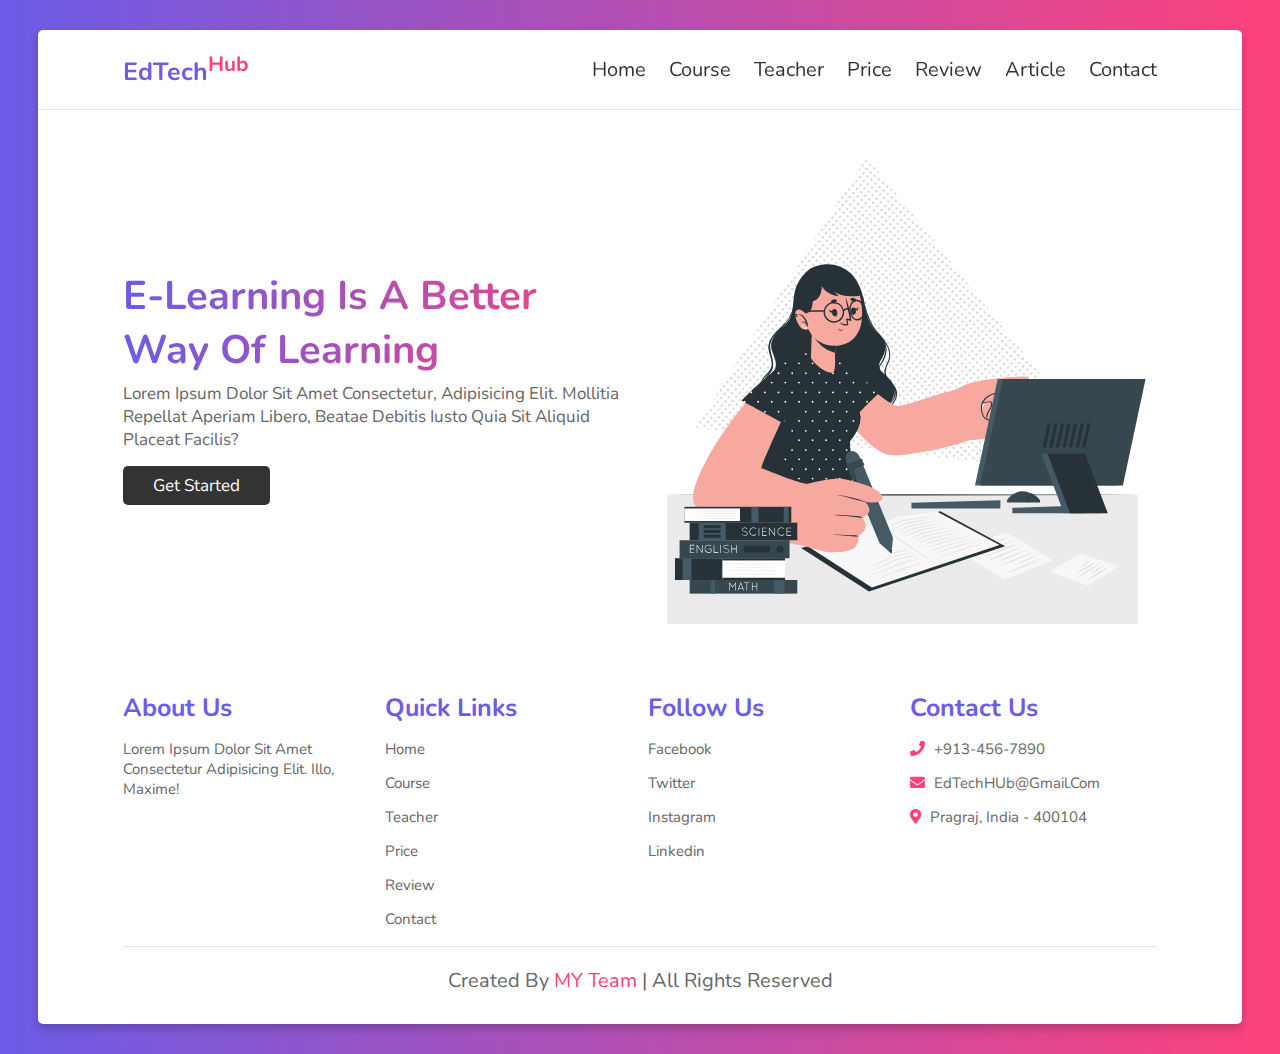
<file: index.html>
<!DOCTYPE html>
<html lang="en">
  <head>
    <meta charset="UTF-8" />
    <meta name="viewport" content="width=device-width, initial-scale=1.0" />
    <title>EdTech Hub</title>
    <link
      rel="shortcut icon"
      href="./favicon/android-chrome-512x512.png"
      type="image/x-icon"
    />
    <!-- font awesome cdn link  -->
    <link
      rel="stylesheet"
      href="https://cdnjs.cloudflare.com/ajax/libs/font-awesome/5.15.3/css/all.min.css"
    />

    <!-- custom css file link  -->
    <link rel="stylesheet" href="style.css" />
  </head>
  <body>
    <div class="container">
      <header id="header">
        <a href="#" class="logo">EdTech<sup>Hub</sup></a>

        <div id="menu" class="fas fa-bars"></div>

        <nav id="navbar" class="navbar">
          <a href="index.html">home</a>
          <a href="course.html">course</a>
          <a href="teacher.html">teacher</a>
          <a href="price.html">price</a>
          <a href="review.html">review</a>
          <a href="articles.html">article</a>
          <a href="contact.html">contact</a>
        </nav>
      </header>

      <!-- home section  -->

      <section class="home">
        <div class="content">
          <h3>E-learning is a better way of learning</h3>
          <p>
            Lorem ipsum dolor sit amet consectetur, adipisicing elit. Mollitia
            repellat aperiam libero, beatae debitis iusto quia sit aliquid
            placeat facilis?
          </p>
          <a href="login_page.html" class="btn">get started</a>
        </div>

        <div class="image">
          <img src="images/home-img.svg" alt="" />
        </div>
      </section>

      <!-- footer section  -->

      <section class="footer">
        <div class="box-container">
          <div class="box">
            <h3>about us</h3>
            <p>
              Lorem ipsum dolor sit amet consectetur adipisicing elit. Illo,
              maxime!
            </p>
          </div>

          <div class="box">
            <h3>quick links</h3>
            <a href="home.html">home</a>
            <a href="course.html">course</a>
            <a href="teacher.html">teacher</a>
            <a href="price.html">price</a>
            <a href="review.html">review</a>
            <a href="contact.html">contact</a>
          </div>

          <div class="box">
            <h3>follow us</h3>
            <a href="#">facebook</a>
            <a href="#">twitter</a>
            <a href="#">instagram</a>
            <a href="#">linkedin</a>
          </div>

          <div class="box">
            <h3>contact us</h3>
            <p><i class="fas fa-phone"></i> +913-456-7890</p>
            <p><i class="fas fa-envelope"></i> EdTechHUb@gmail.com</p>
            <p><i class="fas fa-map-marker-alt"></i> pragraj, india - 400104</p>
          </div>
        </div>

        <div class="credit">
          created by <span>MY Team </span> | all rights reserved
        </div>
      </section>
    </div>

    <!-- custom js file link -->
    <script src="script.js"></script>
  </body>
</html>
</file>
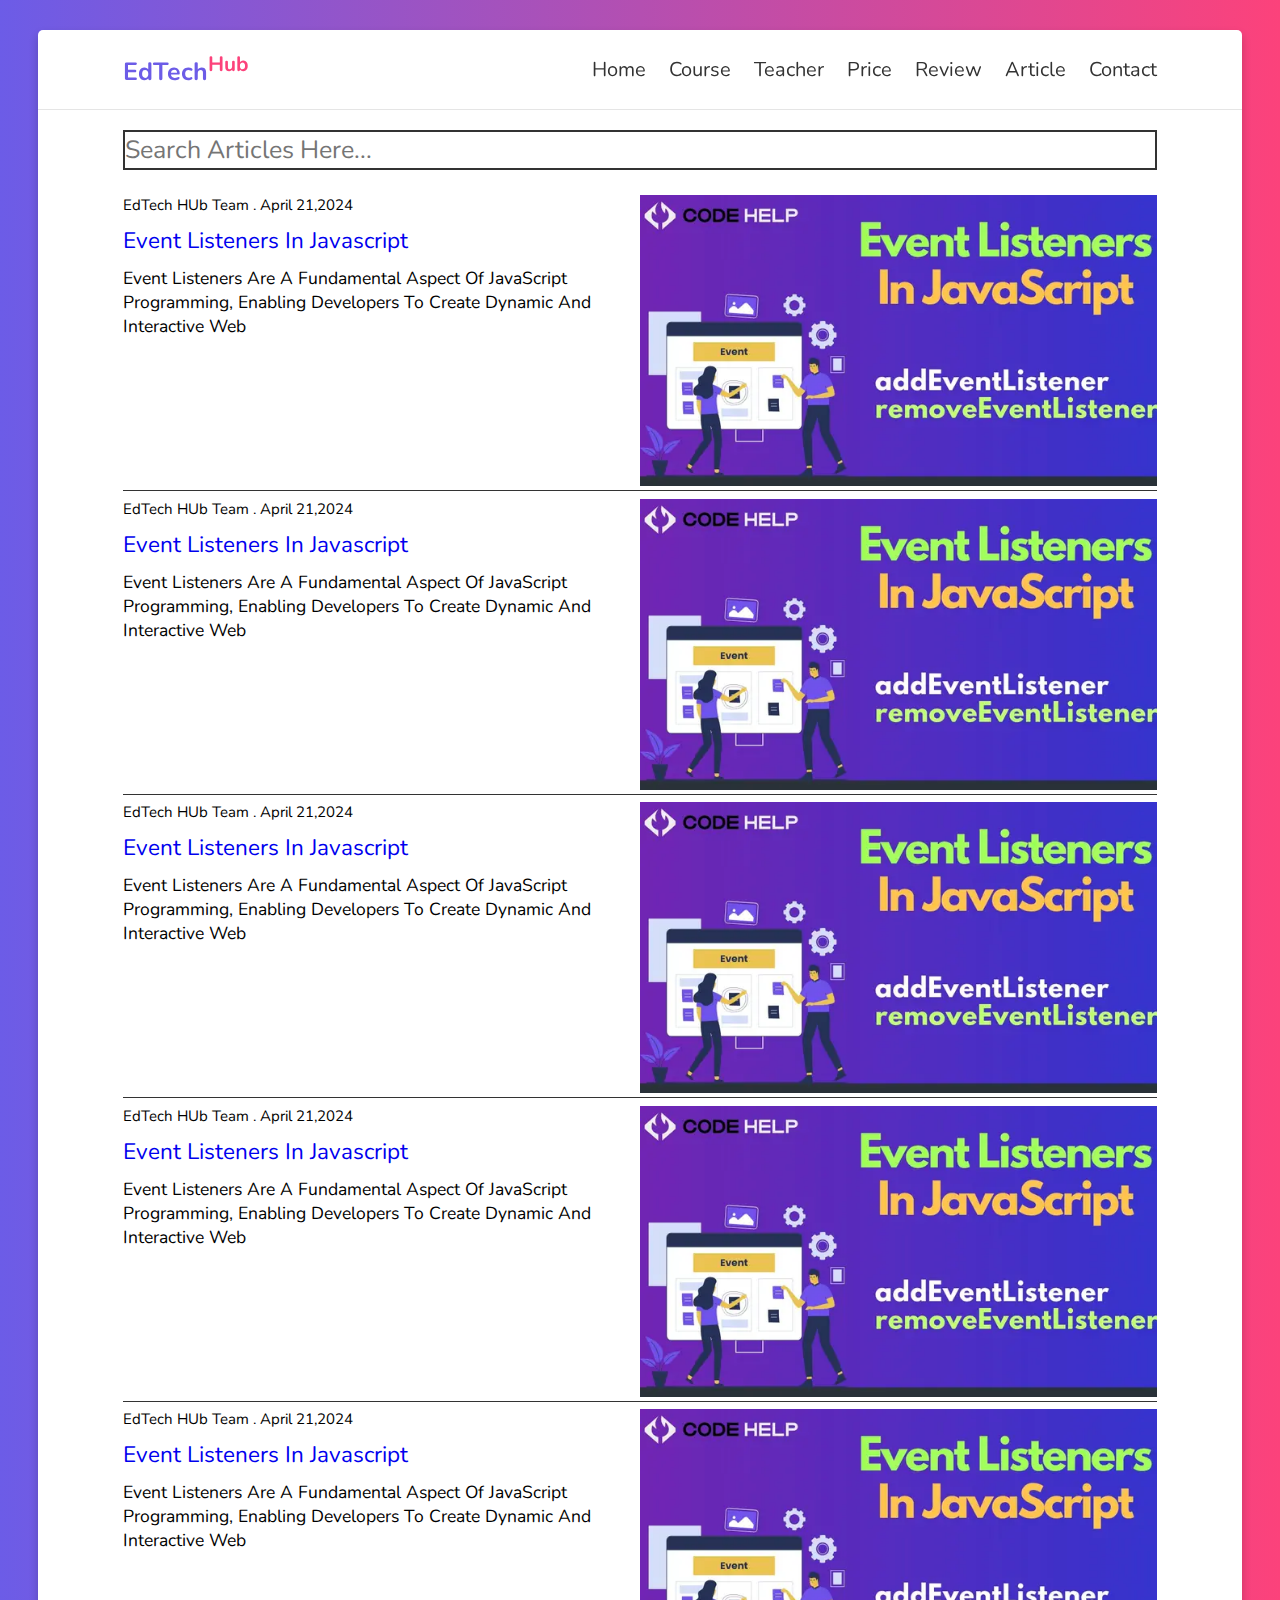
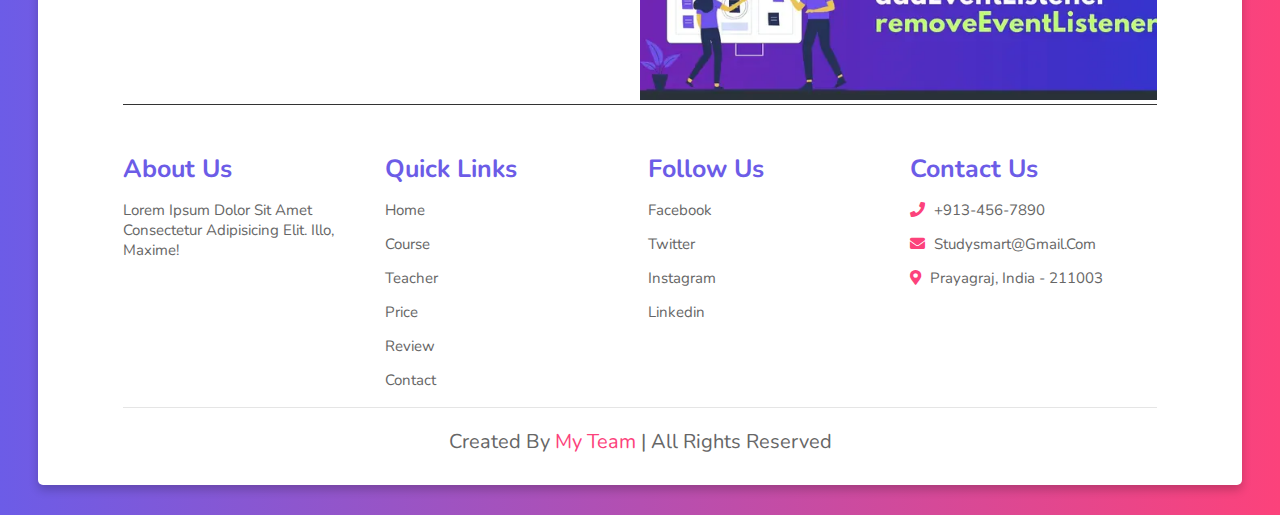
<file: articles.html>
<!DOCTYPE html>
<html lang="en">
  <head>
    <meta charset="UTF-8" />
    <meta name="viewport" content="width=device-width, initial-scale=1.0" />
    <title>EdTech Hub-article</title>
    <link
      rel="shortcut icon"
      href="./favicon/android-chrome-512x512.png"
      type="image/x-icon"
    />
    <!-- font awesome cdn link  -->
    <link
      rel="stylesheet"
      href="https://cdnjs.cloudflare.com/ajax/libs/font-awesome/5.15.3/css/all.min.css"
    />
    <link
      rel="stylesheet"
      href="https://cdnjs.cloudflare.com/ajax/libs/font-awesome/6.5.2/css/all.min.css"
      integrity="sha512-SnH5WK+bZxgPHs44uWIX+LLJAJ9/2PkPKZ5QiAj6Ta86w+fsb2TkcmfRyVX3pBnMFcV7oQPJkl9QevSCWr3W6A=="
      crossorigin="anonymous"
      referrerpolicy="no-referrer"
    />

    <!-- custom css file link  -->
    <link rel="stylesheet" href="style.css" />
  </head>
  <body>
    <div class="container">
      <header id="header">
        <a href="#" class="logo">EdTech<sup>Hub</sup></a>

        <div id="menu" class="fas fa-bars"></div>

        <nav class="navbar">
          <a href="index.html">home</a>
          <a href="course.html">course</a>
          <a href="teacher.html">teacher</a>
          <a href="price.html">price</a>
          <a href="review.html">review</a>
          <a href="articles.html">article</a>
          <a href="contact.html">contact</a>
        </nav>
      </header>

      <!--Article Section-->
      <section class="article">
        <div class="search-articles">
          <input type="Search" placeholder="Search articles here..." />
        </div>
        <div class="article-box">
          <div class="article-1">
            <div class="text-part">
              <p class="para-1">EdTech HUb Team . <span>April 21,2024</span></p>
              <a href="#">Event Listeners in Javascript</a>
              <p class="para-2">
                Event listeners are a fundamental aspect of JavaScript
                programming, enabling developers to create dynamic and
                interactive web
              </p>
              <i class="fa-solid fa-share-nodes"></i>
            </div>
            <div class="image-part">
              <img src="./images/article-1.jpg" alt="" />
            </div>
          </div>
          <div class="article-1">
            <div class="text-part">
              <p class="para-1">EdTech HUb Team . <span>April 21,2024</span></p>
              <a href="#">Event Listeners in Javascript</a>
              <p class="para-2">
                Event listeners are a fundamental aspect of JavaScript
                programming, enabling developers to create dynamic and
                interactive web
              </p>
              <i class="fa-solid fa-share-nodes"></i>
            </div>
            <div class="image-part">
              <img src="./images/article-1.jpg" alt="" />
            </div>
          </div>
          <div class="article-1">
            <div class="text-part">
              <p class="para-1">EdTech HUb Team . <span>April 21,2024</span></p>
              <a href="#">Event Listeners in Javascript</a>
              <p class="para-2">
                Event listeners are a fundamental aspect of JavaScript
                programming, enabling developers to create dynamic and
                interactive web
              </p>
              <i class="fa-solid fa-share-nodes"></i>
            </div>
            <div class="image-part">
              <img src="./images/article-1.jpg" alt="" />
            </div>
          </div>
          <div class="article-1">
            <div class="text-part">
              <p class="para-1">EdTech HUb Team . <span>April 21,2024</span></p>
              <a href="#">Event Listeners in Javascript</a>
              <p class="para-2">
                Event listeners are a fundamental aspect of JavaScript
                programming, enabling developers to create dynamic and
                interactive web
              </p>
              <i class="fa-solid fa-share-nodes"></i>
            </div>
            <div class="image-part">
              <img src="./images/article-1.jpg" alt="" />
            </div>
          </div>
          <div class="article-1">
            <div class="text-part">
              <p class="para-1">EdTech HUb Team . <span>April 21,2024</span></p>
              <a href="#">Event Listeners in Javascript</a>
              <p class="para-2">
                Event listeners are a fundamental aspect of JavaScript
                programming, enabling developers to create dynamic and
                interactive web
              </p>
              <i class="fa-solid fa-share-nodes"></i>
            </div>
            <div class="image-part">
              <img src="./images/article-1.jpg" alt="" />
            </div>
          </div>
        </div>
      </section>

      <!-- footer section  -->

      <section class="footer">
        <div class="box-container">
          <div class="box">
            <h3>about us</h3>
            <p>
              Lorem ipsum dolor sit amet consectetur adipisicing elit. Illo,
              maxime!
            </p>
          </div>

          <div class="box">
            <h3>quick links</h3>
            <a href="#">home</a>
            <a href="#">course</a>
            <a href="#">teacher</a>
            <a href="#">price</a>
            <a href="#">review</a>
            <a href="#">contact</a>
          </div>

          <div class="box">
            <h3>follow us</h3>
            <a href="#">facebook</a>
            <a href="#">twitter</a>
            <a href="#">instagram</a>
            <a href="#">linkedin</a>
          </div>

          <div class="box">
            <h3>contact us</h3>
            <p><i class="fas fa-phone"></i> +913-456-7890</p>
            <p><i class="fas fa-envelope"></i> studysmart@gmail.com</p>
            <p>
              <i class="fas fa-map-marker-alt"></i> Prayagraj, india - 211003
            </p>
          </div>
        </div>

        <div class="credit">
          created by <span>My Team</span> | all rights reserved
        </div>
      </section>
    </div>

    <!-- custom js file link -->
    <script src="script.js"></script>
  </body>
</html>
</file>
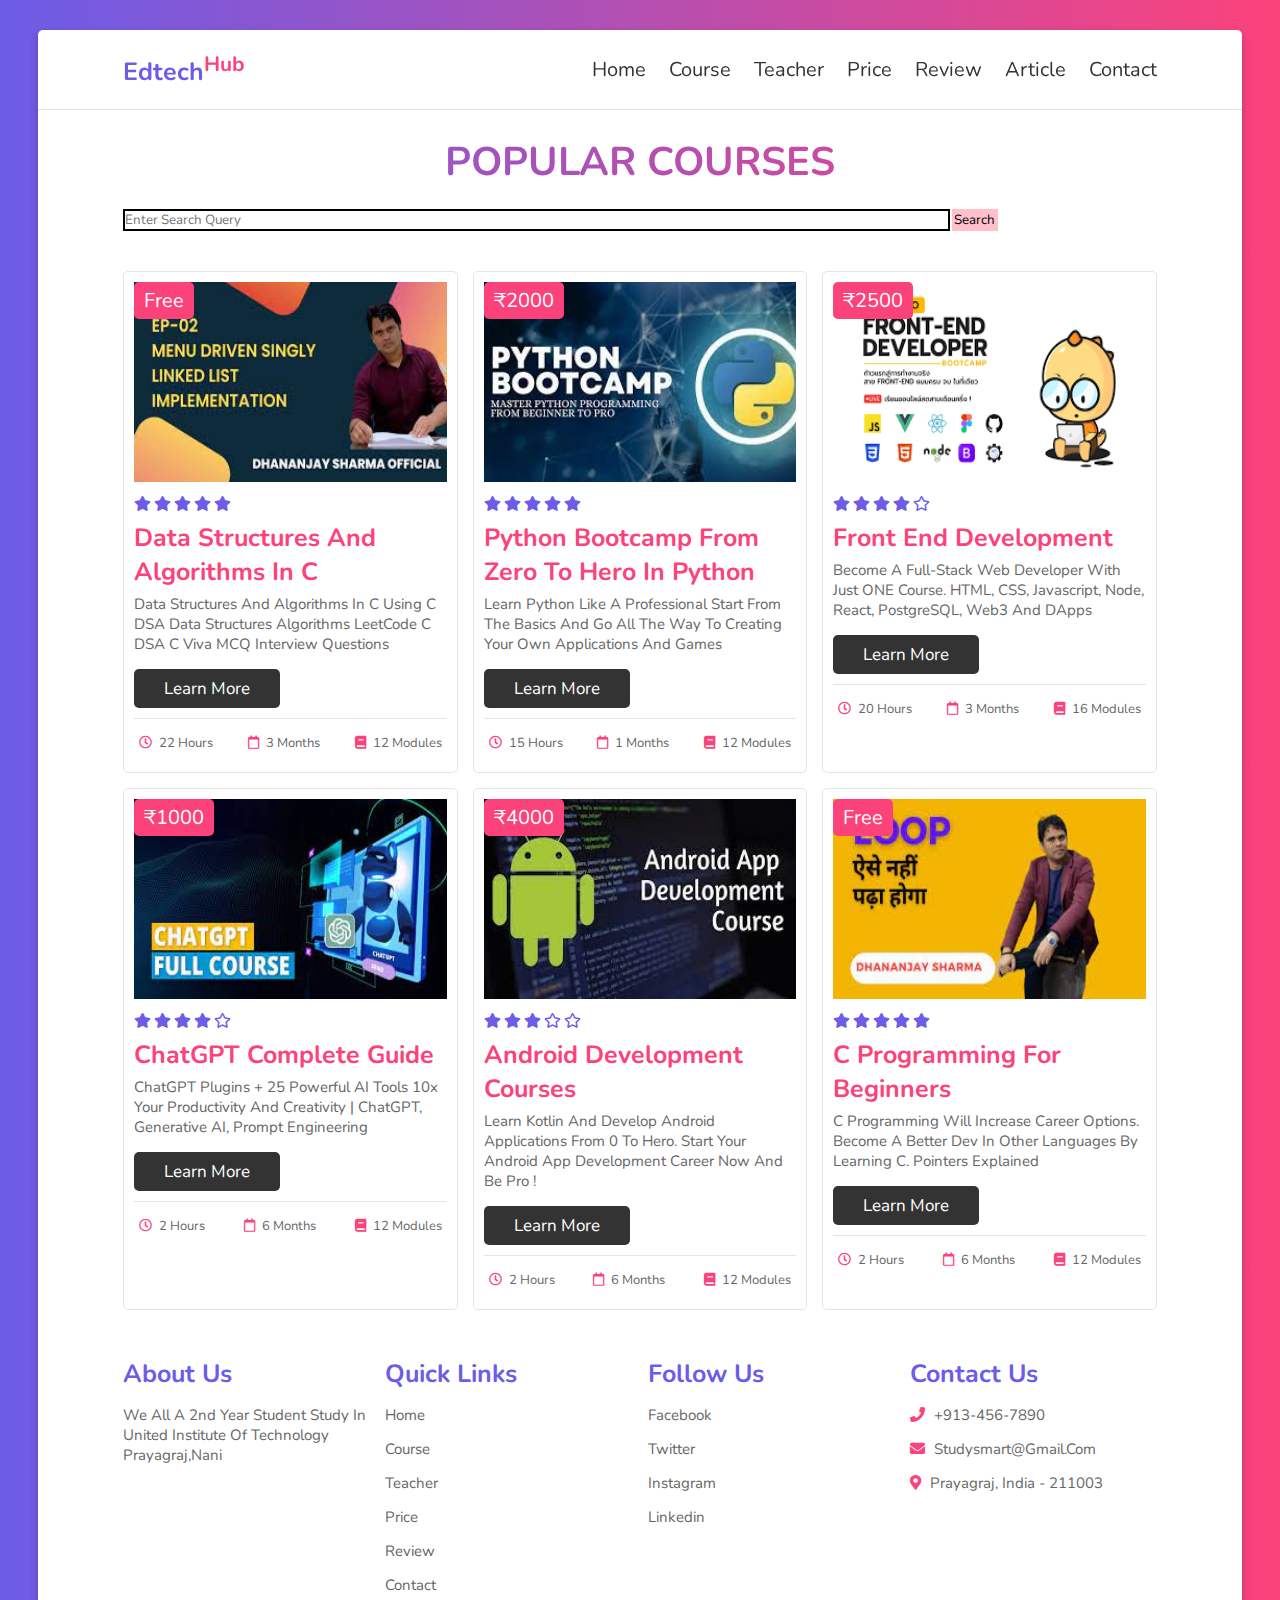
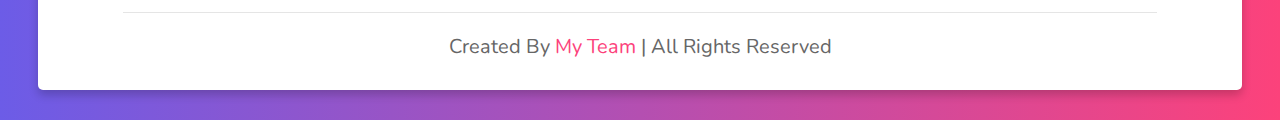
<file: course.html>
<!DOCTYPE html>
<html lang="en">
<head>
    <meta charset="UTF-8">
    <meta name="viewport" content="width=device-width, initial-scale=1.0">
    <title>EdTech Hub-course</title>
    <link rel="shortcut icon" href="./favicon/android-chrome-512x512.png" type="image/x-icon">
    <!-- font awesome cdn link  -->
    <link rel="stylesheet" href="https://cdnjs.cloudflare.com/ajax/libs/font-awesome/5.15.3/css/all.min.css">

    <!-- custom css file link  -->
    <link rel="stylesheet" href="style.css">
    <style>
        .video {
      margin-bottom: 20px;
      cursor: pointer;
    }
    .video img {
      max-width: 100%;
    }
    </style>

</head>
<body>
    
<div class="container">

<header id="header">

    <a href="#" class="logo">Edtech<sup>Hub</sup></a>

    <div id="menu" class="fas fa-bars"></div>

    <nav class="navbar">
        <a href="index.html">home</a>
        <a href="course.html">course</a>
        <a href="teacher.html">teacher</a>
        <a href="price.html">price</a>
        <a href="review.html">review</a>
        <a href="articles.html">article</a>
        <a href="contact.html">contact</a>
    </nav>

</header>

<h1 class="heading"> popular courses </h1>

<!-- course section  -->
<section class="api-fetch">
    <div id="search-section">
        <input type="text" id="search-input" placeholder="Enter search query">
        <button onclick="searchVideos()">Search</button>
      </div>
    <div id="video-container"></div>
</section>

<section class="course">

    <div class="box">
        <span class="amount">Free</span>
        <img src="images/downlo85.jpg" alt="">
        <div class="stars">
            <i class="fas fa-star"></i>
            <i class="fas fa-star"></i>
            <i class="fas fa-star"></i>
            <i class="fas fa-star"></i>
            <i class="fas fa-star"></i>
        </div>
        <h3>Data Structures and Algorithms In C</h3>
        <p>Data Structures and Algorithms in C Using C DSA Data Structures Algorithms LeetCode C DSA C viva MCQ Interview Questions</p>
        <a href="https://www.youtube.com/playlist?list=PLPcYxxhPkhOlnvl6gJqaP4exto3Cse0dK" class="btn" target="_blank">learn more</a>
        <div class="icons">
            <p> <i class="far fa-clock"></i> 22 hours </p>
            <p> <i class="far fa-calendar"></i> 3 months </p>
            <p> <i class="fas fa-book"></i> 12 modules </p>
        </div>
    </div>

    <div class="box">
        <span class="amount">₹2000</span>
        <img src="images/download.jpg" alt="">
        <div class="stars">
            <i class="fas fa-star"></i>
            <i class="fas fa-star"></i>
            <i class="fas fa-star"></i>
            <i class="fas fa-star"></i>
            <i class="fa fa-star"></i>
        </div>
        <h3>Python Bootcamp From Zero to Hero in Python</h3>
        <p>Learn Python like a Professional Start from the basics and go all the way to creating your own applications and games</p>
        <a href="https://www.udemy.com/course/complete-python-bootcamp/" class="btn" target="_blank">learn more</a>
        <div class="icons">
            <p> <i class="far fa-clock"></i> 15 hours </p>
            <p> <i class="far fa-calendar"></i> 1 months </p>
            <p> <i class="fas fa-book"></i> 12 modules </p>
        </div>
    </div>

    <div class="box">
        <span class="amount">₹2500</span>
        <img src="images/download1.png" alt="">
        <div class="stars">
            <i class="fas fa-star"></i>
            <i class="fas fa-star"></i>
            <i class="fas fa-star"></i>
            <i class="fas fa-star"></i>
            <i class="far fa-star"></i>
        </div>
        <h3>front end development</h3>
        <p>Become a Full-Stack Web Developer with just ONE course. HTML, CSS, Javascript, Node, React, PostgreSQL, Web3 and DApps</p>
        <a href="https://www.udemy.com/course/the-complete-web-development-bootcamp/" class="btn" target="_blank">learn more</a>
        <div class="icons">
            <p> <i class="far fa-clock"></i> 20 hours </p>
            <p> <i class="far fa-calendar"></i> 3 months </p>
            <p> <i class="fas fa-book"></i> 16 modules </p>
        </div>
    </div>

    <div class="box">
        <span class="amount">₹1000</span>
        <img src="images/downl.jpg" alt="">
        <div class="stars">
            <i class="fas fa-star"></i>
            <i class="fas fa-star"></i>
            <i class="fas fa-star"></i>
            <i class="fas fa-star"></i>
            <i class="far fa-star"></i>
        </div>
        <h3>ChatGPT Complete Guide</h3>
        <p>ChatGPT Plugins + 25 Powerful AI Tools 10x Your Productivity and Creativity | ChatGPT, Generative AI, Prompt Engineering</p>
        <a href="https://www.mygreatlearning.com/academy/learn-for-free/courses/chatgpt-for-beginners" class="btn" target="_blank">learn more</a>
        <div class="icons">
            <p> <i class="far fa-clock"></i> 2 hours </p>
            <p> <i class="far fa-calendar"></i> 6 months </p>
            <p> <i class="fas fa-book"></i> 12 modules </p>
        </div>
    </div>

    <div class="box">
        <span class="amount">₹4000</span>
        <img src="images/downloa4.jpg" alt="">
        <div class="stars">
            <i class="fas fa-star"></i>
            <i class="fas fa-star"></i>
            <i class="fas fa-star"></i>
            <i class="far fa-star"></i>
            <i class="far fa-star"></i>
        </div>
        <h3>Android Development Courses</h3>
        <p>Learn Kotlin and develop android applications from 0 to Hero. Start your Android App Development career now and be Pro !</p>
        <a href="https://www.udemy.com/course/complete-ai-guide/" class="btn" target="_blank">learn more</a>
        <div class="icons">
            <p> <i class="far fa-clock"></i> 2 hours </p>
            <p> <i class="far fa-calendar"></i> 6 months </p>
            <p> <i class="fas fa-book"></i> 12 modules </p>
        </div>
    </div>

    <div class="box">
        <span class="amount">Free</span>
        <img src="images/download45.jpg" alt="">
        <div class="stars">
            <i class="fas fa-star"></i>
            <i class="fas fa-star"></i>
            <i class="fas fa-star"></i>
            <i class="fas fa-star"></i>
            <i class="fas fa-star"></i>
        </div>
        <h3>C Programming For Beginners</h3>
        <p>C Programming will increase career options. Become a better dev in other languages by learning C. Pointers explained</p>
        <a href="https://youtube.com/playlist?list=PLPcYxxhPkhOl4s3ejQITo4RminVL2aR3I&si=c7hTTJ6cDYh9wxsk" class="btn" target="_blank">learn more</a>
        <div class="icons">
            <p> <i class="far fa-clock"></i> 2 hours </p>
            <p> <i class="far fa-calendar"></i> 6 months </p>
            <p> <i class="fas fa-book"></i> 12 modules </p>
        </div>
    </div>

</section>


<!-- footer section  -->

<section class="footer">

    <div class="box-container">

        <div class="box">
            <h3>about us</h3>
            <p>We all a 2nd year Student study in United Institute of Technology
                Prayagraj,nani
            </p>
        </div>

        <div class="box">
            <h3>quick links</h3>
            <a href="#">home</a>
            <a href="#">course</a>
            <a href="#">teacher</a>
            <a href="#">price</a>
            <a href="#">review</a>
            <a href="#">contact</a>
        </div>

        <div class="box">
            <h3>follow us</h3>
            <a href="#">facebook</a>
            <a href="#">twitter</a>
            <a href="#">instagram</a>
            <a href="#">linkedin</a>
        </div>

        <div class="box">
            <h3>contact us</h3>
           <p> <i class="fas fa-phone"></i> +913-456-7890 </p>
           <p> <i class="fas fa-envelope"></i> studysmart@gmail.com </p>
           <p> <i class="fas fa-map-marker-alt"></i> Prayagraj, india - 211003 </p>
        </div>

    </div>

    <div class="credit"> created by <span>My Team</span> </span> | all rights reserved </div>

</section>

</div>















<!-- custom js file link -->
<script src="script.js"></script>
<script src="app.js"></script>
</body>
</html>
</file>
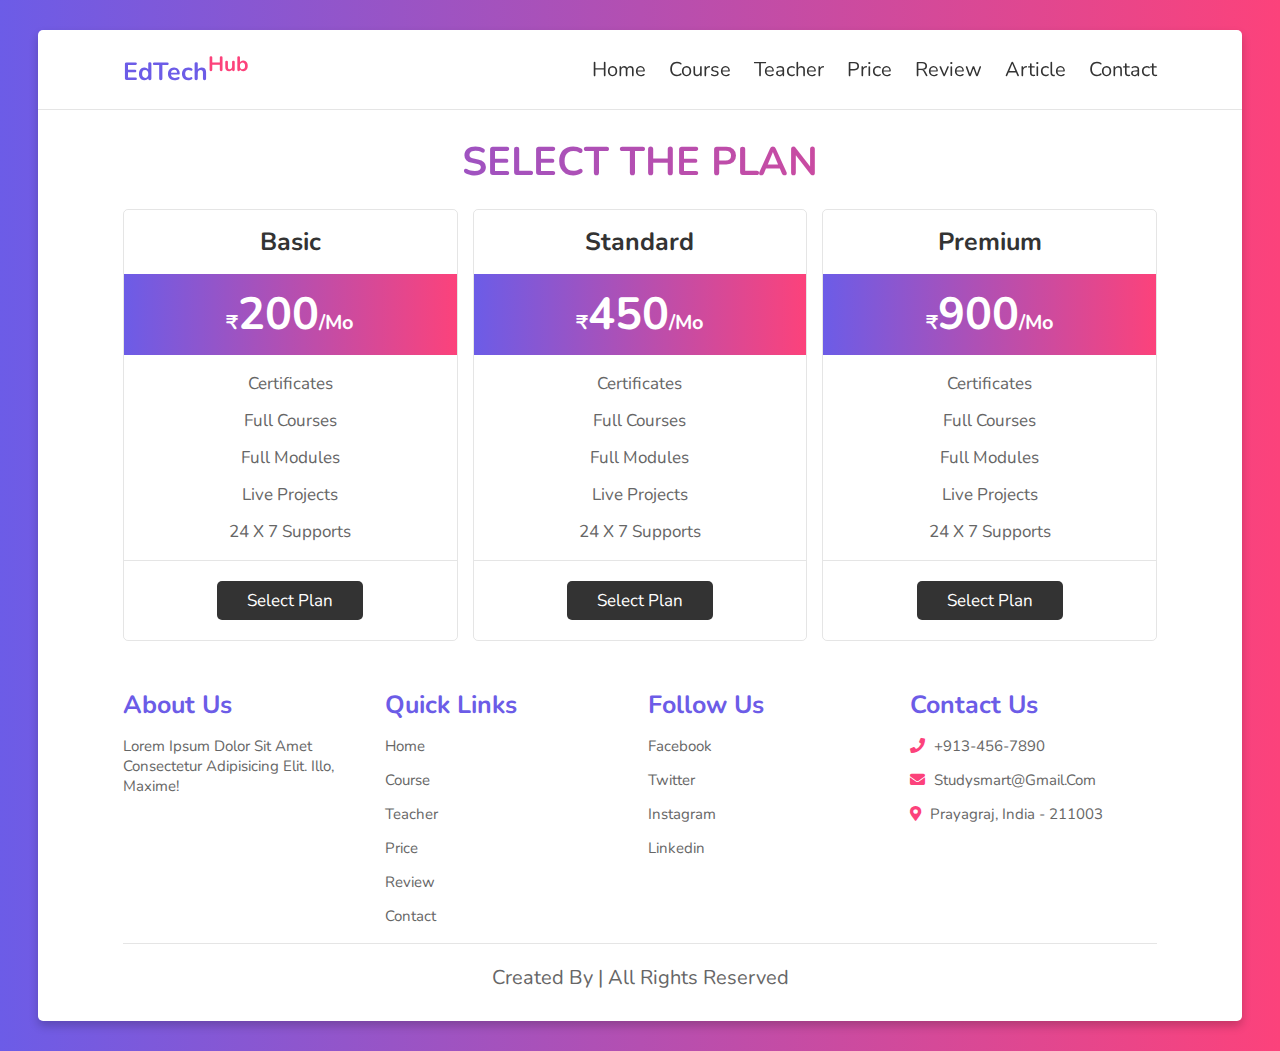
<file: price.html>
<!DOCTYPE html>
<html lang="en">
  <head>
    <meta charset="UTF-8" />
    <meta name="viewport" content="width=device-width, initial-scale=1.0" />
    <title>EdTech Hub-price</title>
    <link
      rel="shortcut icon"
      href="./favicon/android-chrome-512x512.png"
      type="image/x-icon"
    />
    <!-- font awesome cdn link  -->
    <link
      rel="stylesheet"
      href="https://cdnjs.cloudflare.com/ajax/libs/font-awesome/5.15.3/css/all.min.css"
    />

    <!-- custom css file link  -->
    <link rel="stylesheet" href="style.css" />
  </head>
  <body>
    <div class="container">
      <header id="header">
        <a href="#" class="logo">EdTech<sup>Hub</sup></a>

        <div id="menu" class="fas fa-bars"></div>

        <nav class="navbar">
          <a href="index.html">home</a>
          <a href="course.html">course</a>
          <a href="teacher.html">teacher</a>
          <a href="price.html">price</a>
          <a href="review.html">review</a>
          <a href="articles.html">article</a>
          <a href="contact.html">contact</a>
        </nav>
      </header>

      <h1 class="heading">select the plan</h1>

      <!-- price section  -->

      <section class="price">
        <div class="box">
          <h3>basic</h3>
          <div class="amount"><span>₹</span>200<span>/mo</span></div>
          <ul>
            <li>certificates</li>
            <li>full courses</li>
            <li>full modules</li>
            <li>live projects</li>
            <li>24 x 7 supports</li>
          </ul>
          <a href="#" class="btn">select plan</a>
        </div>

        <div class="box">
          <h3>standard</h3>
          <div class="amount"><span>₹</span>450<span>/mo</span></div>
          <ul>
            <li>certificates</li>
            <li>full courses</li>
            <li>full modules</li>
            <li>live projects</li>
            <li>24 x 7 supports</li>
          </ul>
          <a href="#" class="btn">select plan</a>
        </div>

        <div class="box">
          <h3>premium</h3>
          <div class="amount"><span>₹</span>900<span>/mo</span></div>
          <ul>
            <li>certificates</li>
            <li>full courses</li>
            <li>full modules</li>
            <li>live projects</li>
            <li>24 x 7 supports</li>
          </ul>
          <a href="#" class="btn">select plan</a>
        </div>
      </section>

      <!-- footer section  -->

      <section class="footer">
        <div class="box-container">
          <div class="box">
            <h3>about us</h3>
            <p>
              Lorem ipsum dolor sit amet consectetur adipisicing elit. Illo,
              maxime!
            </p>
          </div>

          <div class="box">
            <h3>quick links</h3>
            <a href="#">home</a>
            <a href="#">course</a>
            <a href="#">teacher</a>
            <a href="#">price</a>
            <a href="#">review</a>
            <a href="#">contact</a>
          </div>

          <div class="box">
            <h3>follow us</h3>
            <a href="#">facebook</a>
            <a href="#">twitter</a>
            <a href="#">instagram</a>
            <a href="#">linkedin</a>
          </div>

          <div class="box">
            <h3>contact us</h3>
            <p><i class="fas fa-phone"></i> +913-456-7890</p>
            <p><i class="fas fa-envelope"></i> studysmart@gmail.com</p>
            <p>
              <i class="fas fa-map-marker-alt"></i> Prayagraj, india - 211003
            </p>
          </div>
        </div>

        <div class="credit">
          created by <span> </span> | all rights reserved
        </div>
      </section>
    </div>

    <!-- custom js file link -->
    <script src="script.js"></script>
  </body>
</html>
</file>
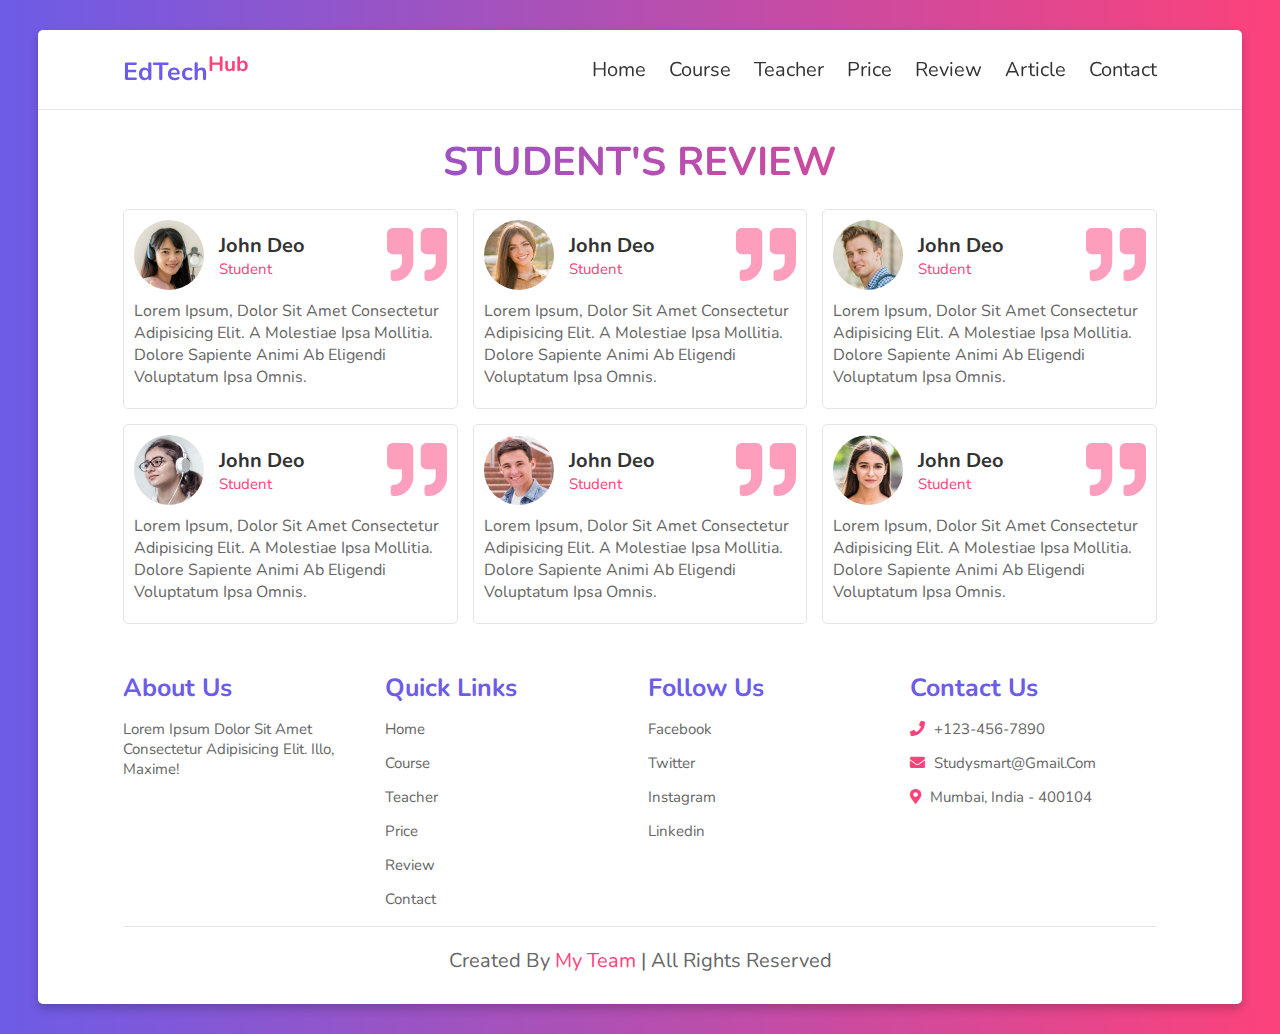
<file: review.html>
<!DOCTYPE html>
<html lang="en">
  <head>
    <meta charset="UTF-8" />
    <meta name="viewport" content="width=device-width, initial-scale=1.0" />
    <title>EdTech Hub-review</title>
    <link
      rel="shortcut icon"
      href="./favicon/android-chrome-512x512.png"
      type="image/x-icon"
    />
    <!-- font awesome cdn link  -->
    <link
      rel="stylesheet"
      href="https://cdnjs.cloudflare.com/ajax/libs/font-awesome/5.15.3/css/all.min.css"
    />

    <!-- custom css file link  -->
    <link rel="stylesheet" href="style.css" />
  </head>
  <body>
    <div class="container">
      <header id="header">
        <a href="#" class="logo">EdTech<sup>Hub</sup></a>

        <div id="menu" class="fas fa-bars"></div>

        <nav class="navbar">
          <a href="index.html">home</a>
          <a href="course.html">course</a>
          <a href="teacher.html">teacher</a>
          <a href="price.html">price</a>
          <a href="review.html">review</a>
          <a href="articles.html">article</a>
          <a href="contact.html">contact</a>
        </nav>
      </header>

      <h1 class="heading">student's review</h1>

      <!-- review section  -->

      <section class="review">
        <div class="box">
          <div class="student">
            <div class="student-info">
              <img src="images/student-1.png" alt="" />
              <div class="info">
                <h3>john deo</h3>
                <span>student</span>
              </div>
            </div>
            <i class="fas fa-quote-right"></i>
          </div>
          <p class="text">
            Lorem ipsum, dolor sit amet consectetur adipisicing elit. A
            molestiae ipsa mollitia. Dolore sapiente animi ab eligendi
            voluptatum ipsa omnis.
          </p>
        </div>

        <div class="box">
          <div class="student">
            <div class="student-info">
              <img src="images/student-2.png" alt="" />
              <div class="info">
                <h3>john deo</h3>
                <span>student</span>
              </div>
            </div>
            <i class="fas fa-quote-right"></i>
          </div>
          <p class="text">
            Lorem ipsum, dolor sit amet consectetur adipisicing elit. A
            molestiae ipsa mollitia. Dolore sapiente animi ab eligendi
            voluptatum ipsa omnis.
          </p>
        </div>

        <div class="box">
          <div class="student">
            <div class="student-info">
              <img src="images/student-3.png" alt="" />
              <div class="info">
                <h3>john deo</h3>
                <span>student</span>
              </div>
            </div>
            <i class="fas fa-quote-right"></i>
          </div>
          <p class="text">
            Lorem ipsum, dolor sit amet consectetur adipisicing elit. A
            molestiae ipsa mollitia. Dolore sapiente animi ab eligendi
            voluptatum ipsa omnis.
          </p>
        </div>

        <div class="box">
          <div class="student">
            <div class="student-info">
              <img src="images/student-4.png" alt="" />
              <div class="info">
                <h3>john deo</h3>
                <span>student</span>
              </div>
            </div>
            <i class="fas fa-quote-right"></i>
          </div>
          <p class="text">
            Lorem ipsum, dolor sit amet consectetur adipisicing elit. A
            molestiae ipsa mollitia. Dolore sapiente animi ab eligendi
            voluptatum ipsa omnis.
          </p>
        </div>

        <div class="box">
          <div class="student">
            <div class="student-info">
              <img src="images/student-5.png" alt="" />
              <div class="info">
                <h3>john deo</h3>
                <span>student</span>
              </div>
            </div>
            <i class="fas fa-quote-right"></i>
          </div>
          <p class="text">
            Lorem ipsum, dolor sit amet consectetur adipisicing elit. A
            molestiae ipsa mollitia. Dolore sapiente animi ab eligendi
            voluptatum ipsa omnis.
          </p>
        </div>

        <div class="box">
          <div class="student">
            <div class="student-info">
              <img src="images/student-6.png" alt="" />
              <div class="info">
                <h3>john deo</h3>
                <span>student</span>
              </div>
            </div>
            <i class="fas fa-quote-right"></i>
          </div>
          <p class="text">
            Lorem ipsum, dolor sit amet consectetur adipisicing elit. A
            molestiae ipsa mollitia. Dolore sapiente animi ab eligendi
            voluptatum ipsa omnis.
          </p>
        </div>
      </section>

      <!-- footer section  -->

      <section class="footer">
        <div class="box-container">
          <div class="box">
            <h3>about us</h3>
            <p>
              Lorem ipsum dolor sit amet consectetur adipisicing elit. Illo,
              maxime!
            </p>
          </div>

          <div class="box">
            <h3>quick links</h3>
            <a href="#">home</a>
            <a href="#">course</a>
            <a href="#">teacher</a>
            <a href="#">price</a>
            <a href="#">review</a>
            <a href="#">contact</a>
          </div>

          <div class="box">
            <h3>follow us</h3>
            <a href="#">facebook</a>
            <a href="#">twitter</a>
            <a href="#">instagram</a>
            <a href="#">linkedin</a>
          </div>

          <div class="box">
            <h3>contact us</h3>
            <p><i class="fas fa-phone"></i> +123-456-7890</p>
            <p><i class="fas fa-envelope"></i> studysmart@gmail.com</p>
            <p><i class="fas fa-map-marker-alt"></i> mumbai, india - 400104</p>
          </div>
        </div>

        <div class="credit">
          created by <span> My Team </span> | all rights reserved
        </div>
      </section>
    </div>

    <!-- custom js file link -->
    <script src="script.js"></script>
  </body>
</html>
</file>
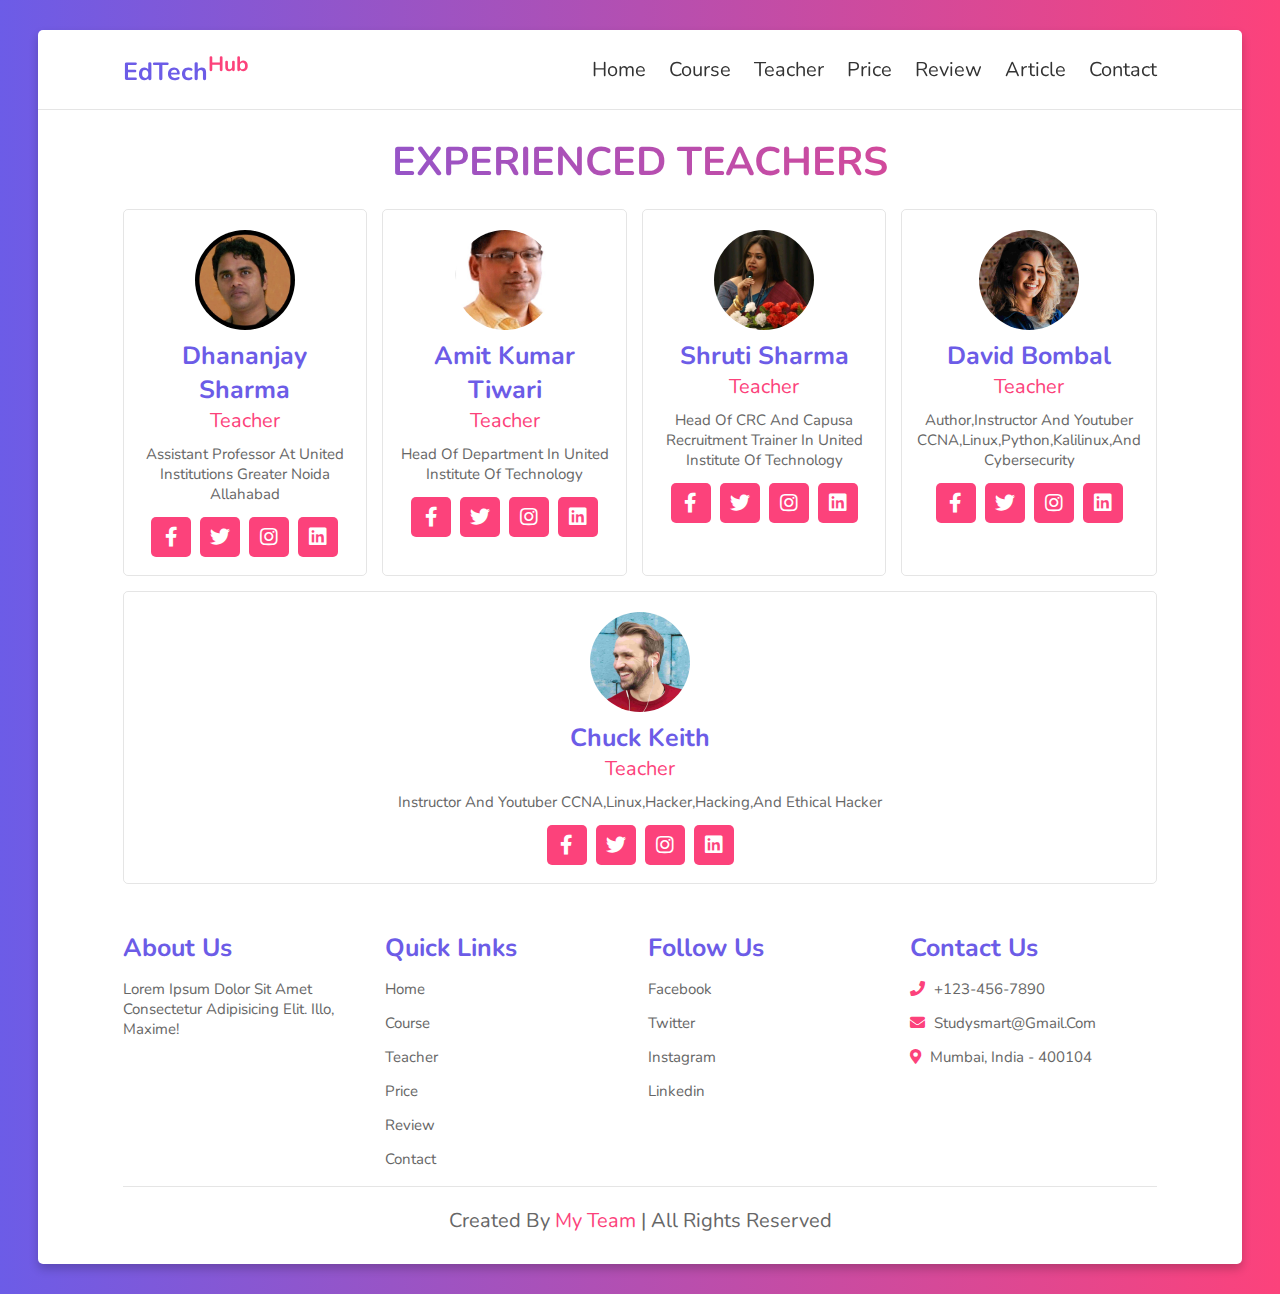
<file: teacher.html>
<!DOCTYPE html>
<html lang="en">

<head>
    <meta charset="UTF-8">
    <meta name="viewport" content="width=device-width, initial-scale=1.0">
    <title>Edtech Hub-teacher</title>
    <link rel="shortcut icon" href="./favicon/android-chrome-512x512.png" type="image/x-icon">
    <!-- font awesome cdn link  -->
    <link rel="stylesheet" href="https://cdnjs.cloudflare.com/ajax/libs/font-awesome/5.15.3/css/all.min.css">

    <!-- custom css file link  -->
    <link rel="stylesheet" href="style.css">

</head>

<body>

    <div class="container">

        <header id="header">

            <a href="#" class="logo">EdTech<sup>Hub</sup></a>

            <div id="menu" class="fas fa-bars"></div>

            <nav class="navbar">
                <a href="index.html">home</a>
                <a href="course.html">course</a>
                <a href="teacher.html">teacher</a>
                <a href="price.html">price</a>
                <a href="review.html">review</a>
                <a href="articles.html">article</a>
                <a href="contact.html">contact</a>
            </nav>

        </header>

        <h1 class="heading"> experienced teachers </h1>

        <!-- teacher section  -->

        <section class="teacher">

            <div class="box">
                <img src="./images/DhananjaySharma.jpg" alt="">
                <h3>Dhananjay Sharma</h3>
                <span>teacher</span>
                <p>Assistant Professor at United Institutions Greater Noida Allahabad</p>
                <div class="share">
                    <a href="https://www.facebook.com/dhananjay.sharma.1428" class="fab fa-facebook-f"></a>
                    <a href="#" class="fab fa-twitter"></a>
                    <a href="#" class="fab fa-instagram"></a>
                    <a href="https://www.linkedin.com/in/dhananjay-sharma-45951055?utm_source=share&utm_campaign=share_via&utm_content=profile&utm_medium=android_app"
                        class="fab fa-linkedin" target="_blank"></a>
                </div>
            </div>

            <div class="box">
                <img src="./images/AmitTiwari.jpeg" alt="">
                <h3>Amit Kumar Tiwari</h3>
                <span>teacher</span>
                <p>Head of department in United Institute of Technology</p>
                <div class="share">
                    <a href="" class="fab fa-facebook-f"></a>
                    <a href="#" class="fab fa-twitter"></a>
                    <a href="#" class="fab fa-instagram"></a>
                    <a href="https://www.linkedin.com/in/dr-amit-kumar-tiwari-518654113/"
                        class="fab fa-linkedin" target="_blank"></a>
                </div>
            </div>

            <div class="box">
                <img src="./images/Shruti Sharma.jpeg" alt="">
                <h3>Shruti Sharma</h3>
                <span>teacher</span>
                <p>Head of CRC and Capusa recruitment trainer in United Institute of Technology</p>
                <div class="share">
                    <a href="" class="fab fa-facebook-f"></a>
                    <a href="#" class="fab fa-twitter"></a>
                    <a href="#" class="fab fa-instagram"></a>
                    <a href="https://www.linkedin.com/in/shruti-sharma-a48b1633/"
                        class="fab fa-linkedin" target="_blank"></a>
                </div>
            </div>
            <div class="box">
                <img src="./images/teacher-1.png" alt="">
                <h3>David Bombal</h3>
                <span>teacher</span>
                <p>Author,Instructor and Youtuber
                    CCNA,Linux,Python,Kalilinux,and cybersecurity</p>
                <div class="share">
                    <a href="https://www.facebook.com/profile.php?id=61554305440195" class="fab fa-facebook-f"
                        target="_blank"></a>
                    <a href="#" class="fab fa-twitter"></a>
                    <a href="https://www.instagram.com/davidbombal?igsh=MWJxYWJqbHBqdmlucg==" class="fab fa-instagram"
                        target="_blank"></a>
                    <a href="https://www.linkedin.com/in/davidbombal/recent-activity/all/" class="fab fa-linkedin"
                        target="_blank"></a>
                </div>
            </div>

            <div class="box">
                <img src="./images/teacher-2.png" alt="">
                <h3>Chuck Keith</h3>
                <span>teacher</span>
                <p>Instructor and Youtuber
                    CCNA,Linux,Hacker,Hacking,and Ethical Hacker</p>
                <div class="share">
                    <a href="" class="fab fa-facebook-f" target="_blank"></a>
                    <a href="https://twitter.com/NetworkChuck?ref_src=twsrc%5Egoogle%7Ctwcamp%5Eserp%7Ctwgr%5Eauthor"
                        class="fab fa-twitter" target="_blank"></a>
                    <a href="https://www.instagram.com/networkchuck/?hl=en" class="fab fa-instagram"
                        target="_blank"></a>
                    <a href="https://www.linkedin.com/in/chuckkeith/" class="fab fa-linkedin" target="_blank"></a>
                </div>
            </div>


        </section>

        <!-- footer section  -->
    
        <section class="footer">
    
            <div class="box-container">
    
                <div class="box">
                    <h3>about us</h3>
                    <p>Lorem ipsum dolor sit amet consectetur adipisicing elit. Illo, maxime!</p>
                </div>
    
                <div class="box">
                    <h3>quick links</h3>
                    <a href="#">home</a>
                    <a href="#">course</a>
                    <a href="#">teacher</a>
                    <a href="#">price</a>
                    <a href="#">review</a>
                    <a href="#">contact</a>
                </div>
    
                <div class="box">
                    <h3>follow us</h3>
                    <a href="#">facebook</a>
                    <a href="#">twitter</a>
                    <a href="#">instagram</a>
                    <a href="#">linkedin</a>
                </div>
    
                <div class="box">
                    <h3>contact us</h3>
                    <p> <i class="fas fa-phone"></i> +123-456-7890 </p>
                    <p> <i class="fas fa-envelope"></i> studysmart@gmail.com </p>
                    <p> <i class="fas fa-map-marker-alt"></i> mumbai, india - 400104 </p>
                </div>
    
            </div>
    
            <div class="credit"> created by <span>My Team</span> | all rights reserved </div>
    
        </section>

    

    </div>

    <!-- custom js file link -->
    <script src="script.js"></script>

</body>

</html>
</file>
<file: style.css>
@import url("https://fonts.googleapis.com/css2?family=Nunito:wght@200;300;400;600;700&display=swap");

:root {
  --violet: #6c5ce7;
  --pink: #fc427b;
  --gradient: linear-gradient(90deg, var(--violet), var(--pink));
}

* {
  font-family: "Nunito", sans-serif;
  margin: 0;
  padding: 0;
  box-sizing: border-box;
  outline: none;
  border: none;
  text-decoration: none;
  text-transform: capitalize;
  transition: all 0.2s ease-out;
}

html {
  font-size: 62.5%;
  overflow-x: hidden;
}

html::-webkit-scrollbar {
  width: 1rem;
}

html::-webkit-scrollbar-track {
  background: #333;
}

html::-webkit-scrollbar-thumb {
  background: #fff;
  border-radius: 5rem;
}

body {
  background: var(--gradient);
  padding: 3rem 3%;
}

section {
  padding: 2rem 7%;
}

.container {
  background: #fff;
  border-radius: 0.5rem;
  box-shadow: 0 0.5rem 1rem rgba(0, 0, 0, 0.2);
}

.heading {
  color: transparent;
  background: var(--gradient);
  -webkit-background-clip: text;
  background-clip: text;
  padding: 0 1rem;
  padding-top: 2.5rem;
  text-align: center;
  font-size: 4rem;
  text-transform: uppercase;
}

.btn {
  display: inline-block;
  margin-top: 1rem;
  padding: 0.8rem 3rem;
  border-radius: 0.5rem;
  background: #333;
  color: #fff;
  cursor: pointer;
  font-size: 1.7rem;
}

.btn:hover {
  background: var(--gradient);
}

header {
  display: flex;
  align-items: center;
  justify-content: space-between;
  width: 100%;
  padding: 2rem 7%;
  border-bottom: 0.1rem solid rgba(0, 0, 0, 0.1);
  position: sticky;
  top: 0;
  z-index: 1000;
  transition: color 0.4s ease-in-out;
}

header .logo {
  font-size: 2.5rem;
  color: var(--violet);
  font-weight: bold;
}

header .logo sup {
  color: var(--pink);
}

header .navbar a {
  margin-left: 2rem;
  font-size: 2rem;
  color: #333;
  transition: color 0.4s ease-in-out;
}

header .navbar a:hover {
  color: var(--pink);
}

header.scrolled{
  background-color:#535353;
}
header.scrolled .navbar a{
  color: white;
}

#menu {
  font-size: 2.5rem;
  padding: 0.5rem 1rem;
  border-radius: 0.3rem;
  border: 0.1rem solid rgba(0, 0, 0, 0.2);
  cursor: pointer;
  display: none;
}

.home {
  display: flex;
  flex-wrap: wrap;
  gap: 1.5rem;
  align-items: center;
}

.home .content {
  flex: 1 1 40rem;
}

.home .image {
  flex: 1 1 40rem;
}

.home .image img {
  width: 100%;
}

.home .content h3 {
  color: transparent;
  background: var(--gradient);
  -webkit-background-clip: text;
  background-clip: text;
  font-size: 4rem;
}

.home .content p {
  padding: 0.5rem 0;
  font-size: 1.7rem;
  color: #666;
}

.course {
  display: flex;
  flex-wrap: wrap;
  gap: 1.5rem;
}

#search-section{
  width: 100%;
  height: 20%;
  display: flex;
  gap: 0.2rem;
}
#search-input{
  width: 80%;
  height: 25%;
  border: 0.2rem solid black;
}
#search-section button{
  background-color:pink;
  padding: 0.2%;
}

#video-container{
  display: flex;
  justify-content: wrap;
}
.course .box {
  flex: 1 1 30rem;
  border-radius: 0.5rem;
  border: 0.1rem solid rgba(0, 0, 0, 0.1);
  padding: 1rem;
  position: relative;
}

.course .box img {
  height: 20rem;
  width: 100%;
}

.course .box .amount {
  position: absolute;
  top: 1rem;
  left: 1rem;
  font-size: 2rem;
  padding: 0.5rem 1rem;
  background: var(--pink);
  color: #fff;
  border-radius: 0.5rem;
}

.course .box .stars i {
  color: var(--violet);
  font-size: 1.5rem;
  padding: 1rem 0;
}

.course .box h3 {
  color: var(--pink);
  font-size: 2.5rem;
}

.course .box p {
  color: #666;
  font-size: 1.5rem;
  padding: 0.5rem 0;
}

.course .icons {
  display: flex;
  justify-content: space-between;
  border-top: 0.1rem solid rgba(0, 0, 0, 0.1);
  margin-top: 1rem;
  padding: 0.5rem;
  padding-top: 1rem;
}

.course .icons p {
  color: #666;
  font-size: 1.3rem;
}

.course .icons p i {
  padding-right: 0.4rem;
  color: var(--pink);
}

.teacher {
  height: 100%;
  display: flex;
  flex-wrap: wrap;
  gap: 1.5rem;
}

.teacher .box {
  flex: 1 1 23rem;
  border: 0.1rem solid rgba(0, 0, 0, 0.1);
  border-radius: 0.5rem;
  padding: 1.5rem;
  text-align: center;
}

.teacher .box img {
  height: 10rem;
  width: 10rem;
  margin: 0.5rem 0;
  border-radius: 50%;
  object-fit: cover;
}

.teacher .box h3 {
  color: var(--violet);
  font-size: 2.5rem;
}

.teacher .box span {
  color: var(--pink);
  font-size: 2rem;
}

.teacher .box p {
  color: #666;
  font-size: 1.5rem;
  padding: 1rem 0;
}

.teacher .box .share a {
  height: 4rem;
  width: 4rem;
  line-height: 4rem;
  font-size: 2rem;
  background: var(--pink);
  border-radius: 0.5rem;
  margin: 0.3rem;
  color: #fff;
}

.teacher .box .share a:hover {
  background: var(--violet);
}

.price {
  display: flex;
  flex-wrap: wrap;
  gap: 1.5rem;
}

.price .box {
  flex: 1 1 30rem;
  text-align: center;
  border: 0.1rem solid rgba(0, 0, 0, 0.1);
  border-radius: 0.5rem;
}

.price .box h3 {
  font-size: 2.5rem;
  color: #333;
  padding: 1.5rem 0;
}

.price .box .amount {
  font-size: 4.5rem;
  color: #fff;
  padding: 1rem 0;
  background: var(--gradient);
  font-weight: bold;
}

.price .box .amount span {
  font-size: 2rem;
}

.price .box ul {
  border-bottom: 0.1rem solid rgba(0, 0, 0, 0.1);
  padding: 1rem 0;
  list-style: none;
}

.price .box ul li {
  padding: 0.7rem 0;
  font-size: 1.7rem;
  color: #666;
}

.price .box .btn {
  margin: 2rem 0;
}

.review {
  display: flex;
  flex-wrap: wrap;
  gap: 1.5rem;
}

.review .box {
  border-radius: 0.5rem;
  border: 0.1rem solid rgba(0, 0, 0, 0.1);
  padding: 1rem;
  flex: 1 1 30rem;
}

.review .box .student {
  display: flex;
  align-items: center;
  justify-content: space-between;
}

.review .box .student .student-info {
  display: flex;
  align-items: center;
}

.review .box .student i {
  font-size: 6rem;
  color: var(--pink);
  opacity: 0.5;
}

.review .box .student .student-info img {
  border-radius: 50%;
  object-fit: cover;
  height: 7rem;
  width: 7rem;
  margin-right: 1.5rem;
}

.review .box .student .student-info h3 {
  font-size: 2rem;
  color: #333;
}

.review .box .student .student-info span {
  font-size: 1.5rem;
  color: var(--pink);
}

.review .box .text {
  padding: 1rem 0;
  font-size: 1.6rem;
  color: #666;
}

.contact {
  display: flex;
  flex-wrap: wrap;
  gap: 1.5rem;
}

.contact .image {
  flex: 1 1 35rem;
}

.contact .image img {
  width: 100%;
}

.contact form {
  flex: 1 1 50rem;
  border: 0.1rem solid rgba(0, 0, 0, 0.1);
  border-radius: 0.5rem;
  padding: 2rem;
}

.contact form .inputBox {
  display: flex;
  justify-content: space-between;
  flex-wrap: wrap;
}

.contact form .inputBox input,
.contact form .box,
.contact form textarea {
  width: 100%;
  padding: 1rem;
  margin: 0.7rem 0;
  font-size: 1.7rem;
  border: 0.1rem solid rgba(0, 0, 0, 0.1);
  border-radius: 0.5rem;
  text-transform: none;
  color: #333;
}

.contact form .inputBox input:focus,
.contact form .box:focus,
.contact form textarea:focus {
  border-color: var(--pink);
}

.contact form .inputBox input {
  width: 49%;
}

.contact form textarea {
  height: 20rem;
  resize: none;
}

.article{
  width:100%;
  height:auto;
  display:flex;
  flex-direction: column; 
   gap: 5rem; 
}
.search-articles{
  width:100%;
  height: 1.5rem;
}

.search-articles input{
  width:100%;
  height:4rem;
  border: 0.2rem solid #333;
  font-size: 2.5rem;
}

.article-box{
  width: 100%;
  height: auto;
  display: flex;
  flex-direction: column;
  gap:0.75rem;

}

.article-1{
  width: 100%;
  height: auto;
  display: flex;
  border-bottom: 0.1rem solid #333 ;
}

.text-part{
  width: 50%;
  height: auto;
  display: flex;
  flex-direction: column;
  gap: 1rem;

}

.text-part .para-1{
 font-size: 1.5rem;
}
.text-part .para-2{
  font-size: 1.75rem;
}
.text-part a{
  font-size: 2.25rem;
}
.text-part i{
  font-size: 2rem;
  color: #fc427b;

}
.image-part{
  width: 50%;
  height: auto;
  
}
.image-part img{
  width: 100%;
 
  display: inline;
  
}

.footer .box-container {
  display: flex;
  flex-wrap: wrap;
  gap: 1.5rem;
}

.footer .box-container .box {
  flex: 1 1 20rem;
}

.footer .box-container .box h3 {
  font-size: 2.5rem;
  color: var(--violet);
  padding: 0.7rem 0;
}

.footer .box-container .box p {
  font-size: 1.5rem;
  color: #666;
  padding: 0.7rem 0;
}

.footer .box-container .box a {
  display: block;
  font-size: 1.5rem;
  color: #666;
  padding: 0.7rem 0;
}

.footer .box-container .box a:hover {
  color: var(--pink);
}

.footer .box-container .box p i {
  padding-right: 0.5rem;
  color: var(--pink);
}

.footer .credit {
  font-size: 2rem;
  margin-top: 1rem;
  padding: 1rem;
  padding-top: 2rem;
  text-align: center;
  border-top: 0.1rem solid rgba(0, 0, 0, 0.1);
  color: #666;
}

.footer .credit span {
  color: var(--pink);
}

/* media queries  */

@media (max-width: 991px) {
  html {
    font-size: 55%;
  }

  body {
    padding: 1.5rem;
  }

  header {
    padding: 2rem;
  }

  section {
    padding: 2rem;
  }
}

@media (max-width: 768px) {
  #menu {
    display: initial;
  }

  header .navbar {
    position: absolute;
    top: 100%;
    left: 0;
    right: 0;
    background: #fff;
    border-top: 0.1rem solid rgba(0, 0, 0, 0.2);
    border-bottom: 0.1rem solid rgba(0, 0, 0, 0.2);
    clip-path: polygon(0 0, 100% 0, 100% 0, 0 0);
  }

  header .navbar.active {
    clip-path: polygon(0 0, 100% 0, 100% 100%, 0 100%);
  }

  header .navbar a {
    font-size: 2.5rem;
    display: block;
    margin: 2rem 0;
    text-align: center;
  }

  .contact form .inputBox input {
    width: 100%;
  }
}

@media (max-width: 400px) {
  html {
    font-size: 50%;
  }
}
</file>
